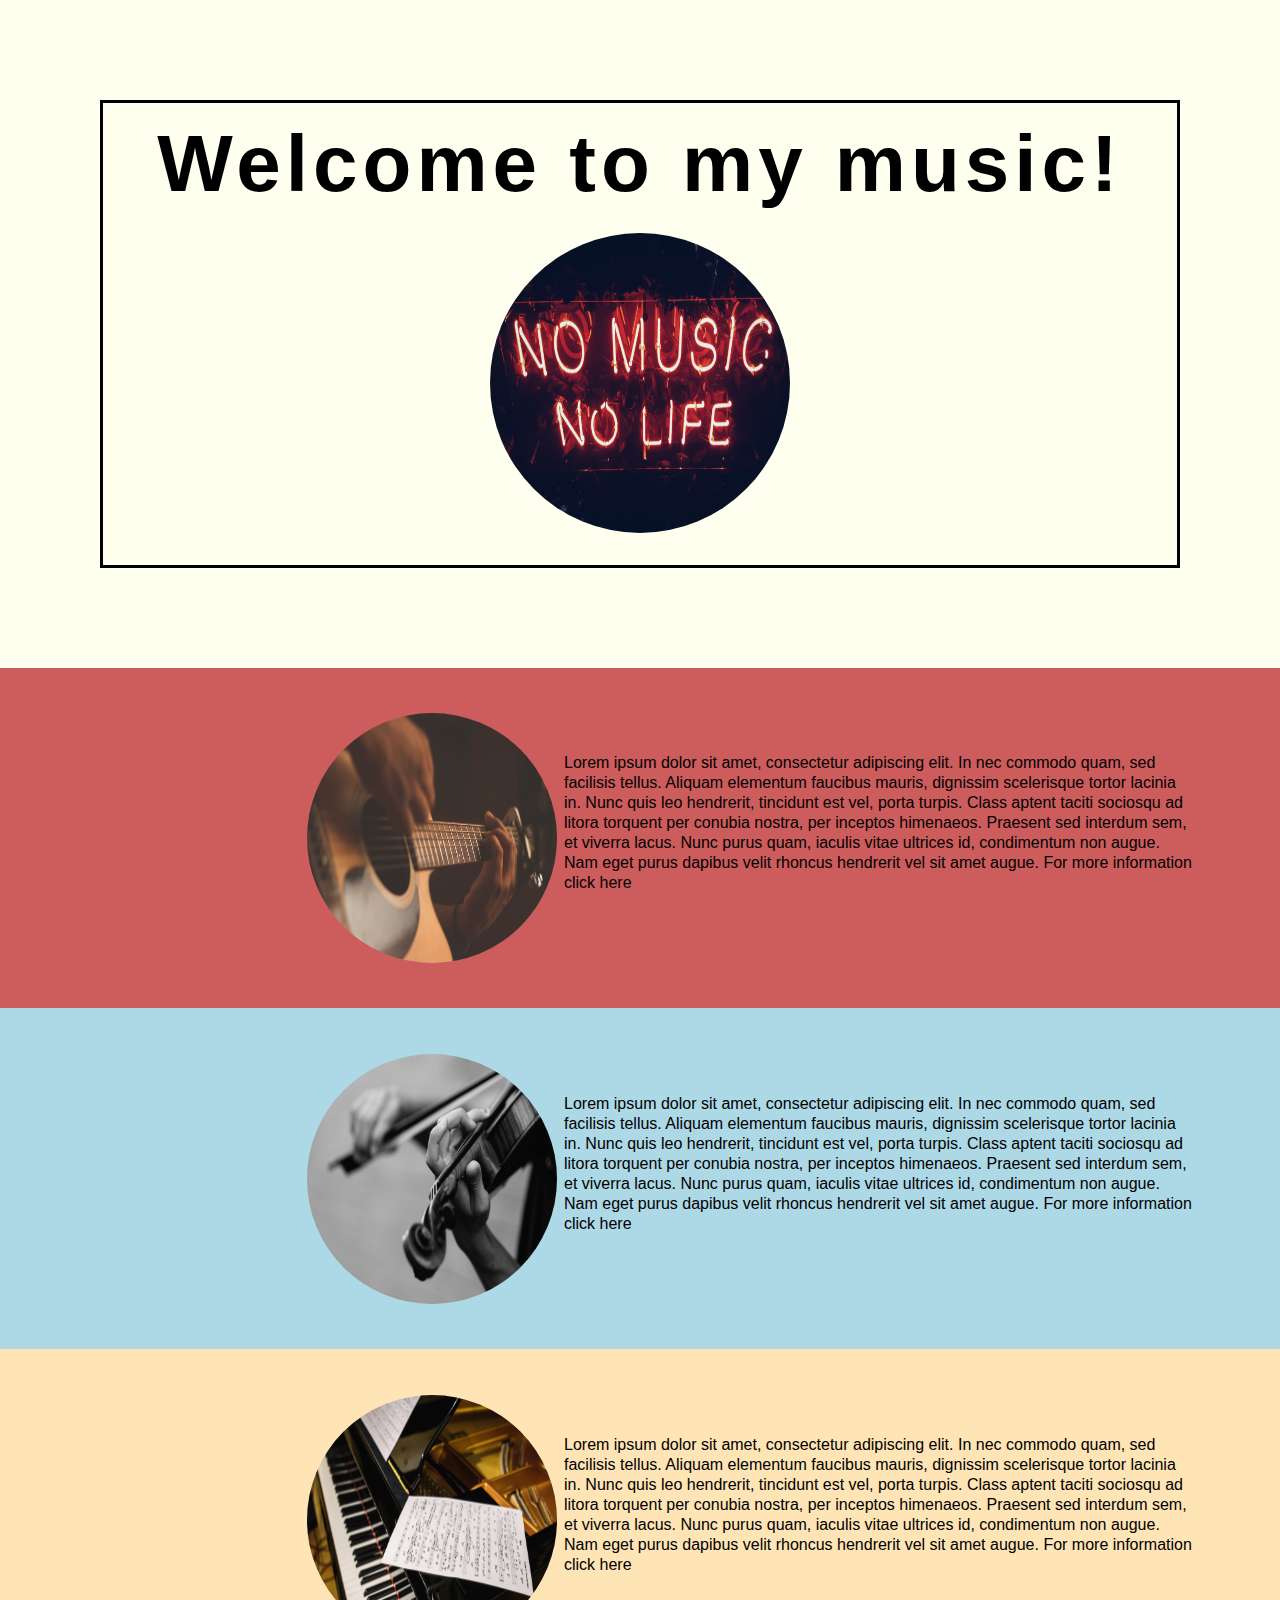
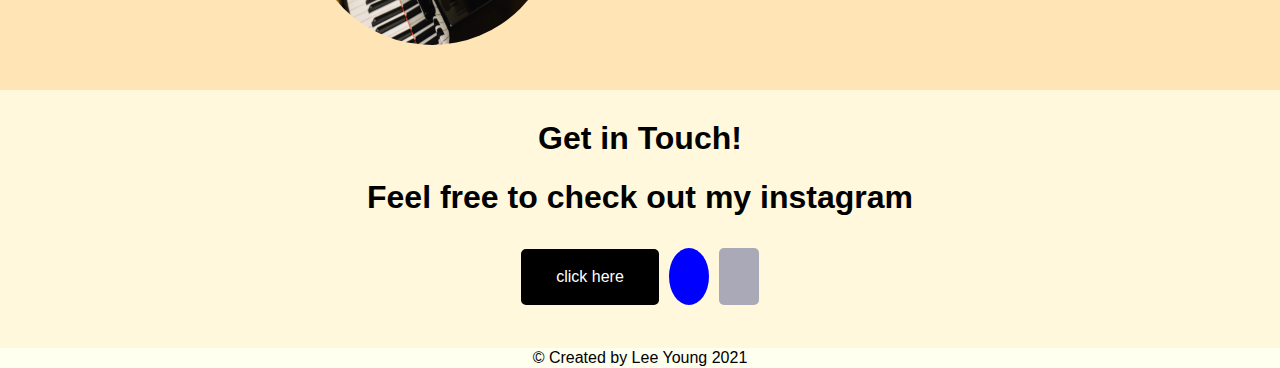
<file: index.html>
<!DOCTYPE html>

<html lang="en">
<head>
    <!-- My css file -->
    <link rel="stylesheet" href="styles/styles.css">
    <!-- <link rel="stylesheet" href="https://cdnjs.cloudflare.com/ajax/libs/font-awesome/4.7.0/css/font-awesome.min.css"> -->

    <!-- Font Awesome third party resource link -->
    <link rel="stylesheet" href="https://use.fontawesome.com/releases/v5.15.3/css/all.css" integrity="sha384-SZXxX4whJ79/gErwcOYf+zWLeJdY/qpuqC4cAa9rOGUstPomtqpuNWT9wdPEn2fk" crossorigin="anonymous">
    
    <title>My Music</title>
</head>
<body>
    <header>
        <h1 id="title">Welcome to my music!</h1>
        <img src="./images/nomusic.jpg" alt="header img">
    </header>

    <div class="box" id="box1">
        <a href="./guitar.html"><img src="./images/guitar.jpg" alt="first image"></a>
        <p>Lorem ipsum dolor sit amet, consectetur adipiscing elit. In nec commodo quam, sed facilisis tellus. Aliquam elementum faucibus mauris, dignissim scelerisque tortor lacinia in. Nunc quis leo hendrerit, tincidunt est vel, porta turpis. Class aptent taciti sociosqu ad litora torquent per conubia nostra, per inceptos himenaeos. Praesent sed interdum sem, et viverra lacus. Nunc purus quam, iaculis vitae ultrices id, condimentum non augue. Nam eget purus dapibus velit rhoncus hendrerit vel sit amet augue. For more information click here</p>
    </div>

    <div class="box" id="box2">
        <img src="./images/violin.jpg" alt="first image">
        <p>Lorem ipsum dolor sit amet, consectetur adipiscing elit. In nec commodo quam, sed facilisis tellus. Aliquam elementum faucibus mauris, dignissim scelerisque tortor lacinia in. Nunc quis leo hendrerit, tincidunt est vel, porta turpis. Class aptent taciti sociosqu ad litora torquent per conubia nostra, per inceptos himenaeos. Praesent sed interdum sem, et viverra lacus. Nunc purus quam, iaculis vitae ultrices id, condimentum non augue. Nam eget purus dapibus velit rhoncus hendrerit vel sit amet augue. For more information click here</p>
    </div>

    <div class="box" id="box3">
        <img src="./images/piano.jpg" alt="first image">
        <p>Lorem ipsum dolor sit amet, consectetur adipiscing elit. In nec commodo quam, sed facilisis tellus. Aliquam elementum faucibus mauris, dignissim scelerisque tortor lacinia in. Nunc quis leo hendrerit, tincidunt est vel, porta turpis. Class aptent taciti sociosqu ad litora torquent per conubia nostra, per inceptos himenaeos. Praesent sed interdum sem, et viverra lacus. Nunc purus quam, iaculis vitae ultrices id, condimentum non augue. Nam eget purus dapibus velit rhoncus hendrerit vel sit amet augue. For more information click here</p>
    </div>

    <div id="contact-me" >
        <h1>Get in Touch!</h1>
        <h1>Feel free to check out my instagram</h1>
        <a href="https://twitter.com/home" class="button">click here</a>
        <a href="facebook.com"><i class="fab fa-facebook"></i></a>
        <a href="#"><i class="fab fa-linux"></i></a>
        
    </div>

    <footer>
        <p>&copy; Created by Lee Young 2021</p>
    </footer>
</body>
</html>


    <!-- <a href="#" class="fa fa-facebook"></a>
    <i class="fab fa-facebook-f"></i> -->
</file>
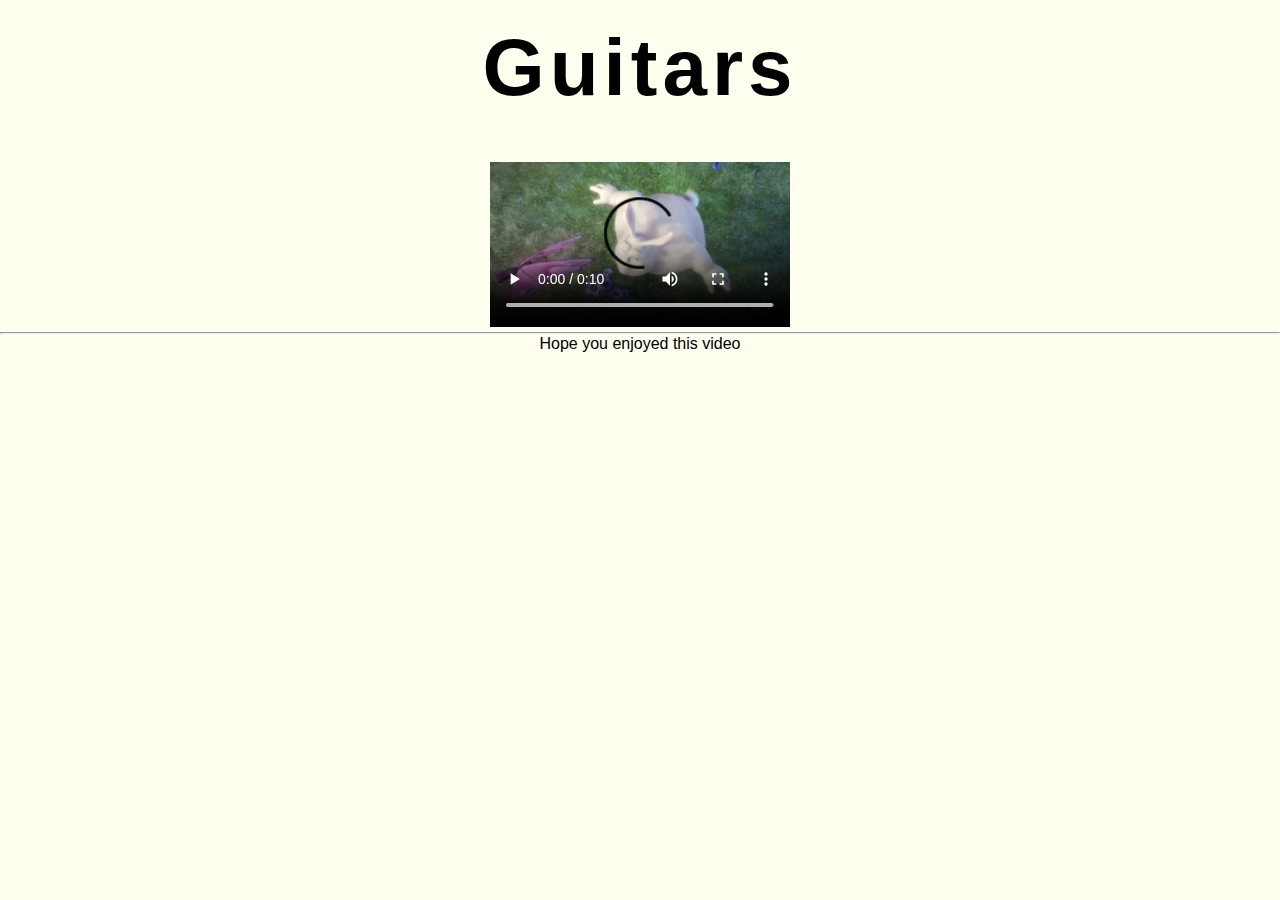
<file: guitar.html>
<!DOCTYPE html>
<html lang="en">
<head>
    <link rel="stylesheet" href="styles/stylesGuitar.css">
    <meta charset="UTF-8">
    <meta http-equiv="X-UA-Compatible" content="IE=edge">
    <meta name="viewport" content="width=device-width, initial-scale=1.0">
    <title>Testing here</title>
</head>
<header id="title">Guitars</header>
<body>
    <div class="box" id="box1">

        <video width="300" controls>
            <source src="videos/bunnyVideo.mp4">            
            <source src="bunnyVideo.ogg" type="video/ogg">
            Your browser does not support HTML video.

        </video>

        <!-- <video width="400" controls>
            <source src="videos/bunnyVideo.mp4" type="video/mp4">

          </video> -->
        <hr>
        <p>Hope you enjoyed this video</p>
    </div>
</body>
</html>
</file>
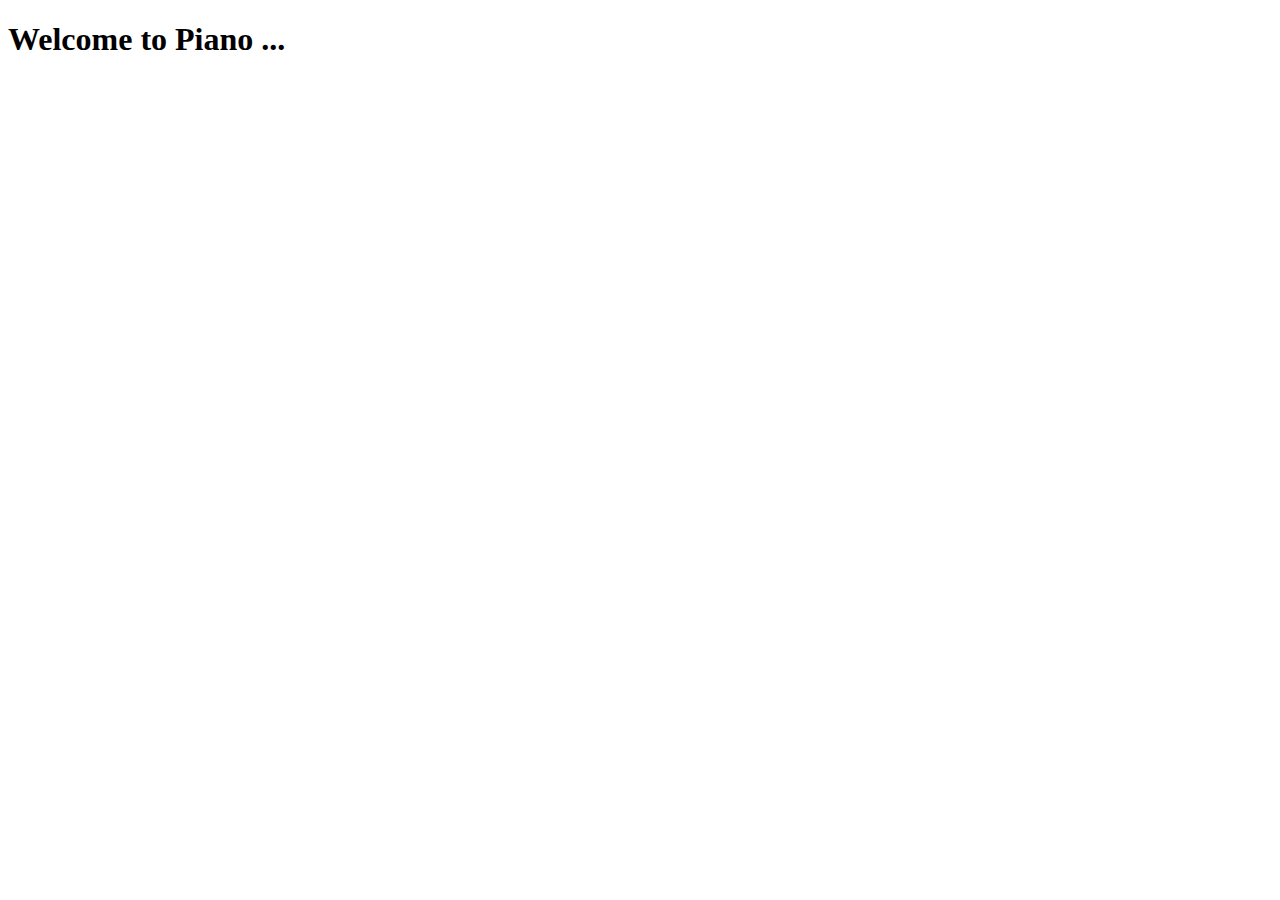
<file: piano.html>
<!DOCTYPE html>
<html lang="en">
<head>
    <meta charset="UTF-8">
    <meta http-equiv="X-UA-Compatible" content="IE=edge">
    <meta name="viewport" content="width=P, initial-scale=1.0">
    <title>Piano</title>
</head>
<body>
    <h1>Welcome to Piano ...</h1>
</body>
</html>
</file>
<file: styles/styles.css>
/* Star is a wildcard and targets all elements */
* {
    margin: 0;
}

header {
    border-style: solid;
    border-color: black;
    border-width: 3px;
    margin: 100px;
    padding: 20px;
    letter-spacing: 5px;
}

#title {
    margin-top: 3%;
    margin-bottom: 5%; /* this only affects the margin bottom  */
    color: black;   /* rgb is red green blue and it goes from 0 to 255 */
    font-size: 80px;
    font-weight: 900;
}

body {
    text-align: center;
    background-color: ivory;
    font-family: Helvetica, Arial, sans-serif;
    line-height: 20px;
}

img {
    width: 300px;
    height: 300px;
    border-radius: 50%;
    padding: 7px;
}

.box {
    padding: 3%;
    text-align: left;
    overflow: hidden;
    padding-left: 300px;
}

.box img {
    width: 250px;
    height: 250px;
    float: left;
}

.box p {
    padding: 5%;
}

#box1 {
    background-color: indianred;
}

#box2 {
    background-color: lightblue;
}

#box3 {
    background-color:moccasin;
}

#contact-me {
    background-color: cornsilk;
    padding: 3% 0;
}

#contact-me h1 {
    margin-bottom: 3%;
}


.button {
    background-color: black;
    border: 3px solid black;
    color: white;
    padding: 15px 32px;
    text-align: center;
    text-decoration: none;
    display: inline-block;
    font-size: 16px;
    margin: 4px 10px;
    cursor: pointer;
    border-radius: 5px;
  }

.button:hover {
    color: black;
    background-color: white;
}


.fa-facebook {
    background-color: blue;
    font-size: 15px 32px;
    padding: 20px;
    color: white;
    border-radius: 50%;
}

.fa-facebook:hover {
    /* background-color: white;
    color: blue;
    border: 3px solid blue; */
    opacity: 0.7;
}

.fa-linux {
    margin: 10px;
    background-color: rgb(169, 169, 184);
    padding: 20px;
    color: black;
    border-radius: 5px;
}

.fa-linux:hover {
    opacity: 0.7;  
}









/* .fa {
    padding: 20px;
    font-size: 30px;
    width: 50px;
    text-align: center;
    text-decoration: none;
    margin: 5px 2px;
  }
  
  .fa:hover {
      opacity: 0.7;
  }
  
  .fa-facebook {
    background: #3B5998;
    color: white;
  }

  .fab {
    padding: 20px;
    font-size: 30px;
    width: 50px;
    text-align: center;
    text-decoration: none;
    margin: 5px 2px;
  }
  
  .fab:hover {
      opacity: 0.7;
  }
  
  .fa-facebook-f {
    background: #3B5998;
    color: white;
  } */
</file>
<file: styles/stylesGuitar.css>
* {
    margin: 0;
}

header {
    margin: 100px;
    padding: 20px;
    letter-spacing: 5px;
}
#title {
    margin-top: 3%;
    margin-bottom: 5%; /* this only affects the margin bottom  */
    color: black;   /* rgb is red green blue and it goes from 0 to 255 */
    font-size: 80px;
    font-weight: 900;
}

img {
    width: 300px;
    height: 300px;
    border-radius: 50%;
    padding: 7px;
}

body {
    text-align: center;
    background-color: ivory;
    font-family: Helvetica, Arial, sans-serif;
    line-height: 20px;
}
</file>
